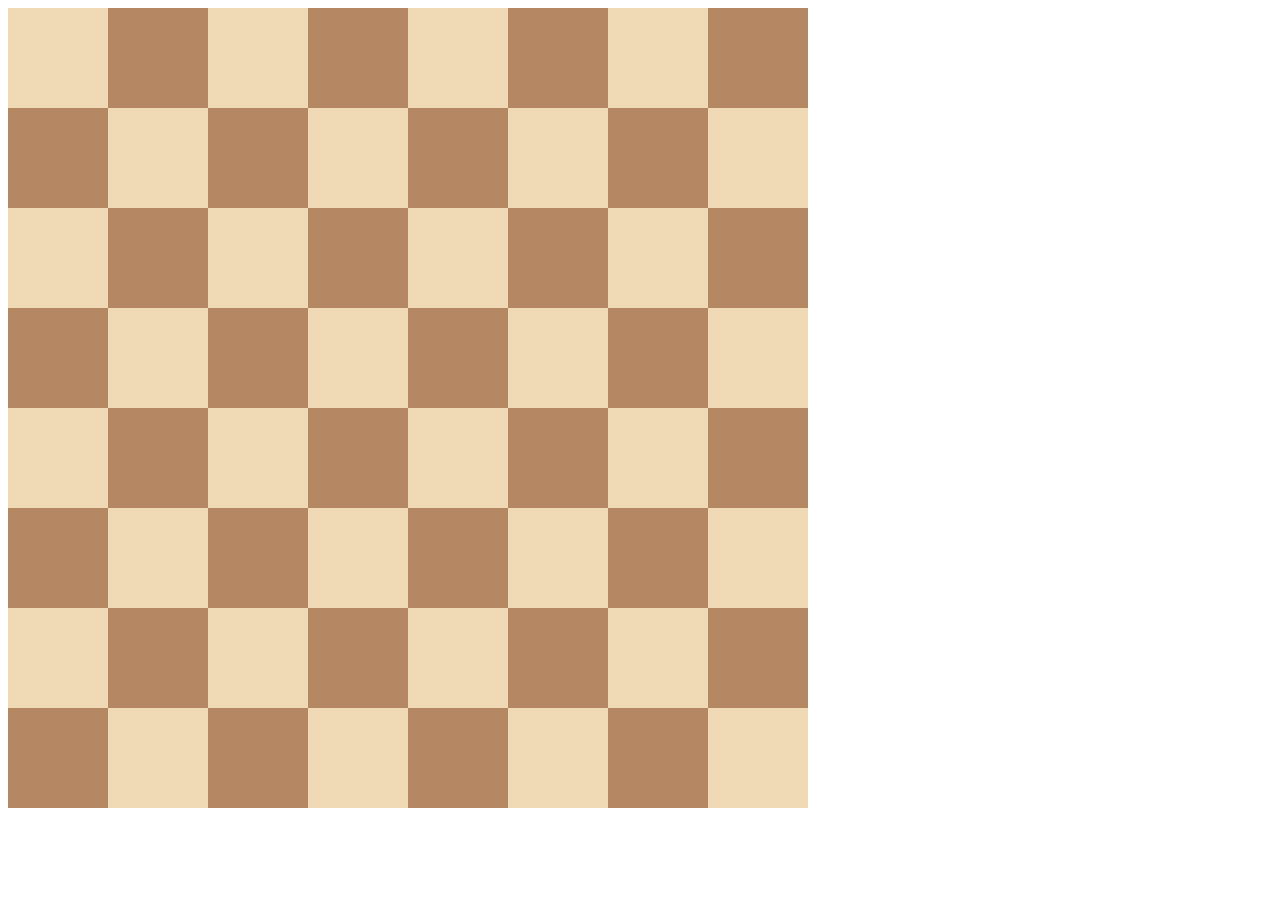
<file: 10.0 Display Grid/index.html>
<!DOCTYPE html>
<html>

<head>
  <title>Chessboard</title>
  <style>
    /* Write your code here */
    /* Each square should be 100px by 100px */
    /* My colours for white: #f0d9b5, black: #b58863 */
    .container {
      width: 40%;
      display: grid;
      grid-template-columns: repeat(8, 1fr);
      grid-template-rows: repeat(8, 1fr);
    }

    .white {
      width: 100px;
      height: 100px;
      background-color: #f0d9b5;
    }

    .black {
      width: 100px;
      height: 100px;
      background-color: #b58863;
    }
  </style>
</head>

<body>
  <div class="container">
    <div class="white"></div>
    <div class="black"></div>
    <div class="white"></div>
    <div class="black"></div>
    <div class="white"></div>
    <div class="black"></div>
    <div class="white"></div>
    <div class="black"></div>
    <div class="black"></div>
    <div class="white"></div>
    <div class="black"></div>
    <div class="white"></div>
    <div class="black"></div>
    <div class="white"></div>
    <div class="black"></div>
    <div class="white"></div>
    <div class="white"></div>
    <div class="black"></div>
    <div class="white"></div>
    <div class="black"></div>
    <div class="white"></div>
    <div class="black"></div>
    <div class="white"></div>
    <div class="black"></div>
    <div class="black"></div>
    <div class="white"></div>
    <div class="black"></div>
    <div class="white"></div>
    <div class="black"></div>
    <div class="white"></div>
    <div class="black"></div>
    <div class="white"></div>
    <div class="white"></div>
    <div class="black"></div>
    <div class="white"></div>
    <div class="black"></div>
    <div class="white"></div>
    <div class="black"></div>
    <div class="white"></div>
    <div class="black"></div>
    <div class="black"></div>
    <div class="white"></div>
    <div class="black"></div>
    <div class="white"></div>
    <div class="black"></div>
    <div class="white"></div>
    <div class="black"></div>
    <div class="white"></div>
    <div class="white"></div>
    <div class="black"></div>
    <div class="white"></div>
    <div class="black"></div>
    <div class="white"></div>
    <div class="black"></div>
    <div class="white"></div>
    <div class="black"></div>
    <div class="black"></div>
    <div class="white"></div>
    <div class="black"></div>
    <div class="white"></div>
    <div class="black"></div>
    <div class="white"></div>
    <div class="black"></div>
    <div class="white"></div>
  </div>
</body>

</html>
</file>
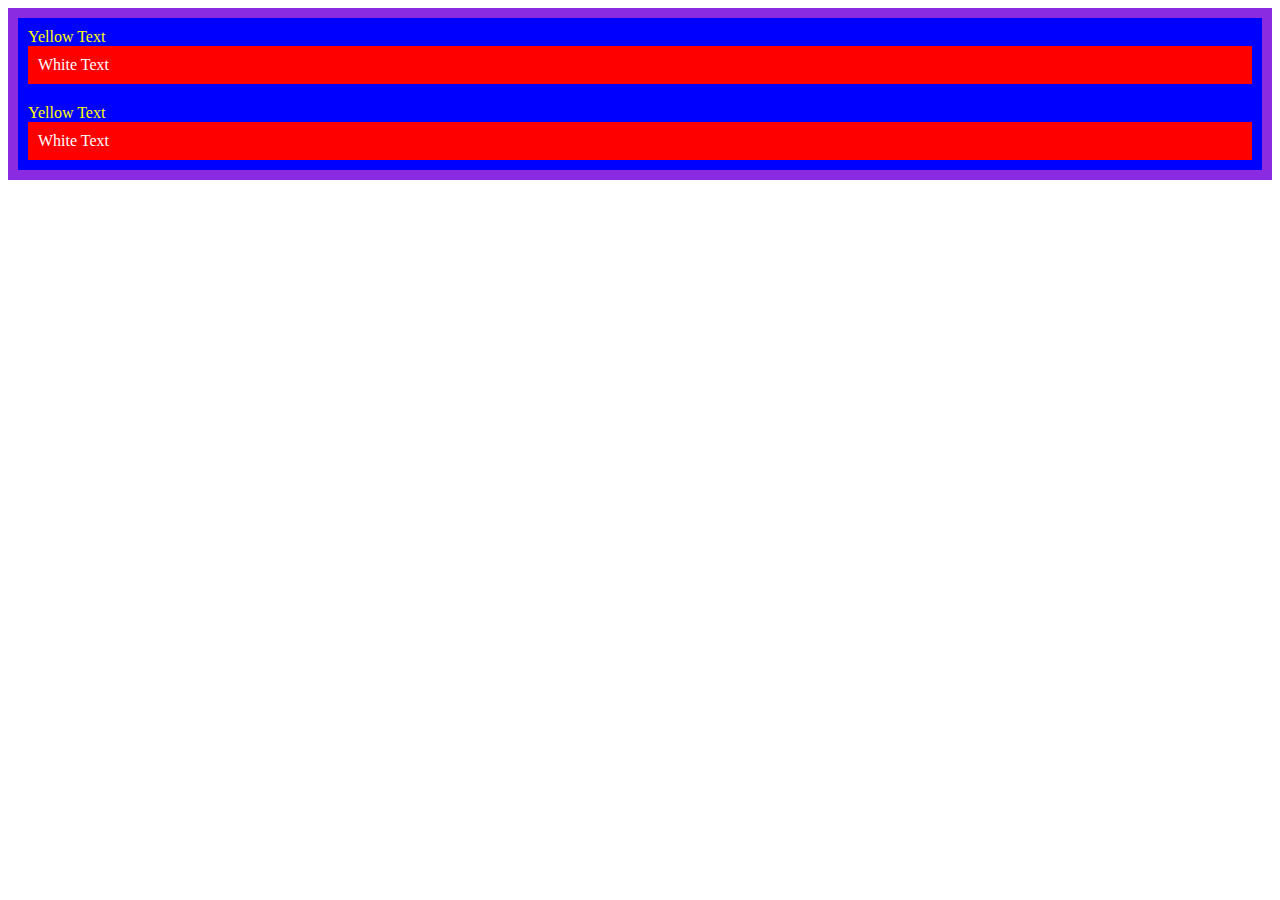
<file: 7.0+CSS+Cascade/index.html>
<!DOCTYPE html>
<html lang="en">

<head>
  <meta charset="UTF-8">
  <title>CSS Cascade</title>
  <link rel="stylesheet" href="./style.css">
</head>

<body>
  <div id="outer-box" class="box">
    <div class="box">
      <p>Yellow Text</p>
      <div class="box inner-box">
        <p class="white-text">White Text</p>
      </div>
    </div>
    <div class="box">
      <p>Yellow Text</p>
      <div class="box inner-box">
        <p class="white-text">White Text</p>
      </div>
    </div>
  </div>
</body>

</html>
</file>
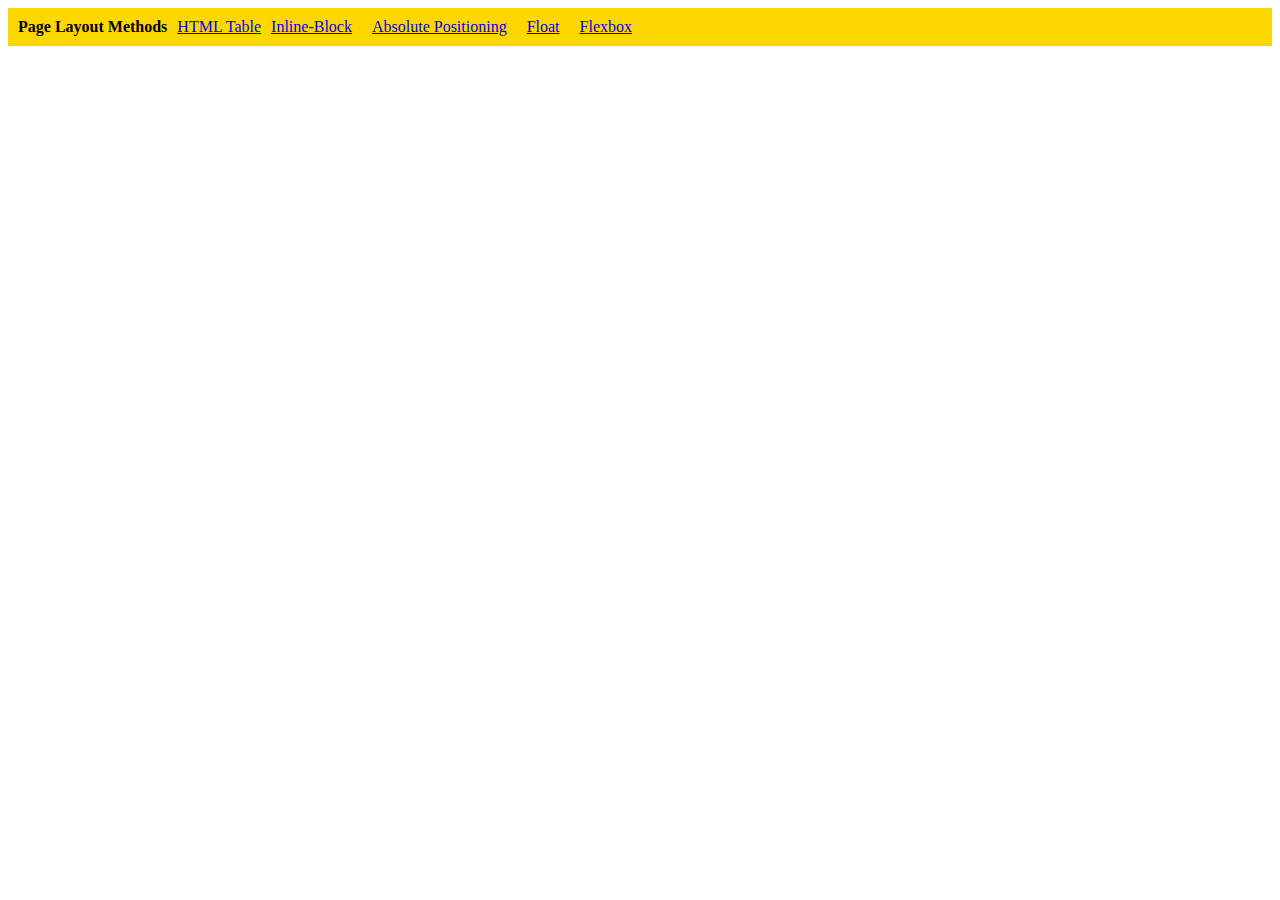
<file: 9.0 Display Flex/index.html>
<!DOCTYPE html>
<html lang="en">

<head>
  <meta charset="UTF-8">
  <meta name="viewport" content="width=device-width, initial-scale=1.0">
  <title>Column Layout Methods</title>
  <style>
    p {
      padding: 0;
      margin: 0;
      font-weight: 700;
    }

    li {
      list-style: none;
    }

    .container {
      padding: 10px;
      background-color: gold;
      display: flex;
      gap: 10px;
    }

  </style>
</head>

<body>
  <div class="container">
    <p>Page Layout Methods</p>

    <li><a href="./html-table.html">HTML Table</a></li>
    <li><a href="./inline-block.html">Inline-Block</li>
    <li><a href="./absolute-position.html">Absolute Positioning</li>
    <li><a href="./float.html">Float</li>
    <li><a href="./flex.html">Flexbox</li>

  </div>
</body>

</html>
</file>
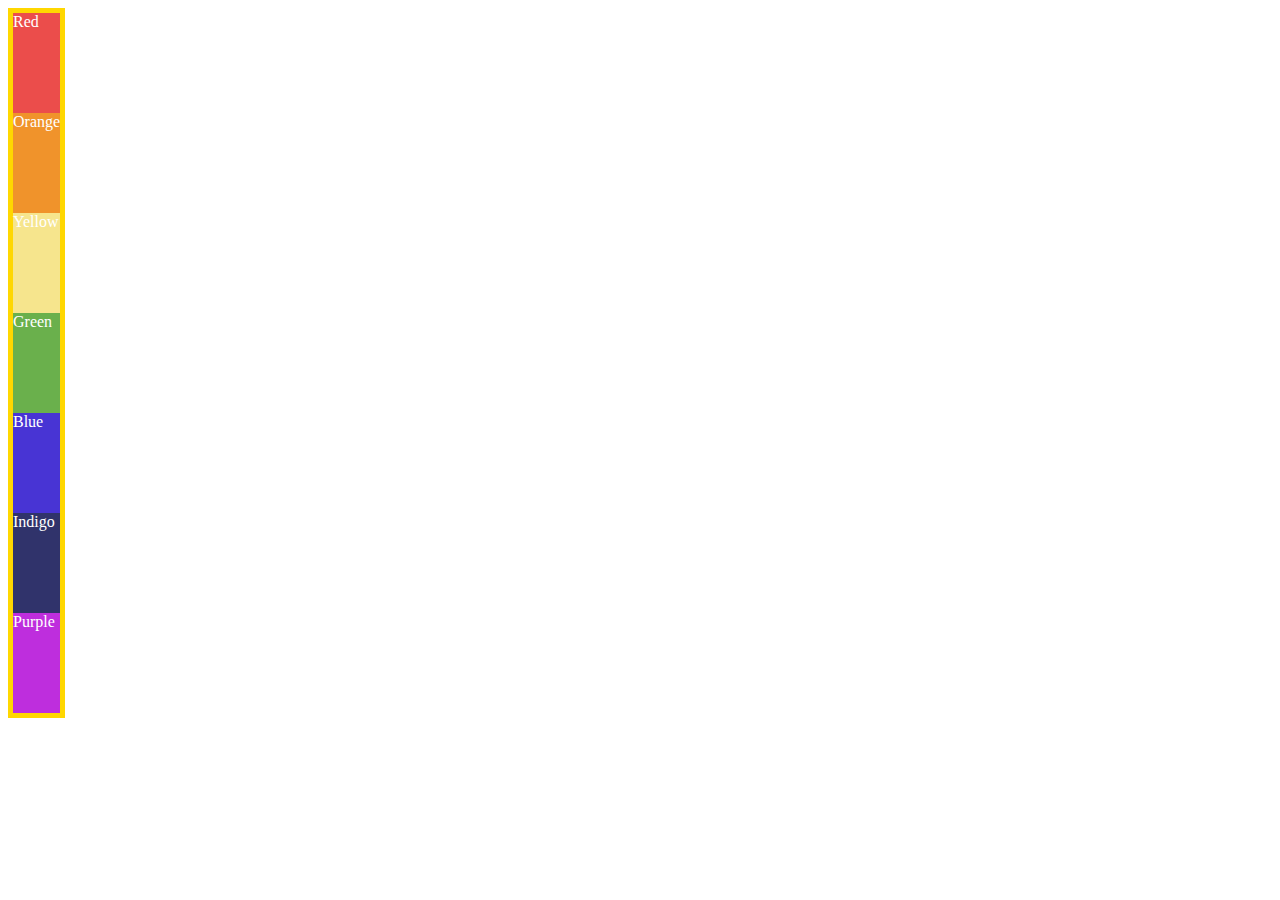
<file: 9.1 Flex Direction/index.html>
<!DOCTYPE html>
<html lang="en">

<head>
  <meta charset="UTF-8">
  <meta name="viewport" content="width=device-width, initial-scale=1.0">
  <title>Flex Direction</title>
  <!-- HINT:
  https://developer.mozilla.org/en-US/docs/Web/CSS/Universal_selectors
  https://developer.mozilla.org/en-US/docs/Learn/CSS/Building_blocks/Selectors/Combinators 
  -->
  <style>
    .container {
      color: white;
      border: 5px solid gold;
      display: inline-flex;
      flex-direction: column;
    }

    .container div {
      flex-basis: 100px;
    }

    /*
Select all the elements that are the direct
children of the .container class.
    */

    .red {background-color: #eb4d4b;}
    .orange {background-color: #f0932b;}
    .yellow {background-color: #f6e58d;}
    .green {background-color: #6ab04c;}
    .blue {background-color: #4834d4;}
    .indigo {background-color: #30336b;}
    .purple {background-color: #be2edd;}
  </style>
</head>

<body>
  <div class="container">
    <div class="red">Red</div>
    <div class="orange">Orange</div>
    <div class="yellow">Yellow</div>
    <div class="green">Green</div>
    <div class="blue">Blue</div>
    <div class="indigo">Indigo</div>
    <div class="purple">Purple</div>
  </div>
  
</body>

</html>
</file>
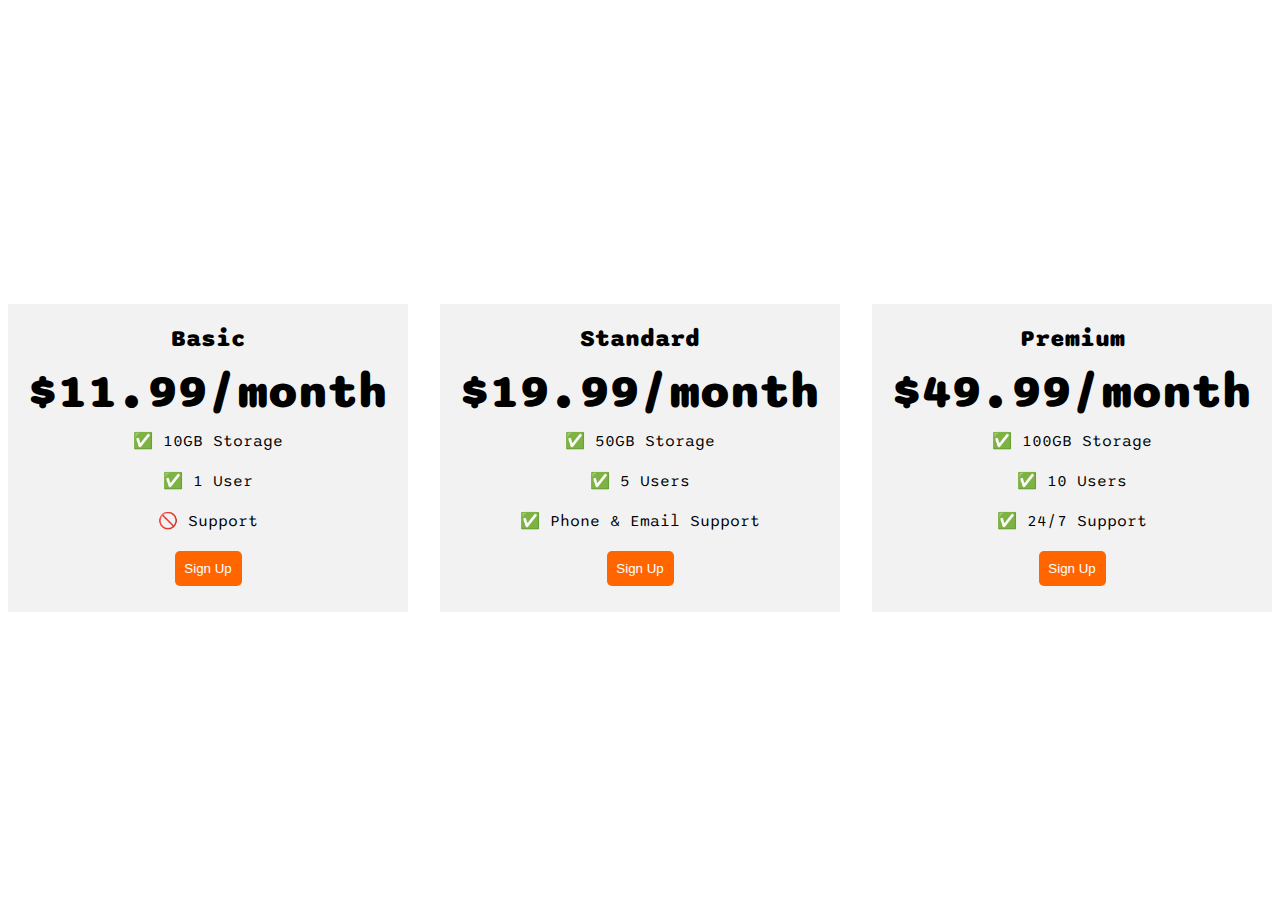
<file: 9.4 Flexbox Pricing Table/index.html>
<!DOCTYPE html>
<html>
  <head>
    <title>Flexbox Pricing Table</title>
    <link rel="preconnect" href="https://fonts.googleapis.com" />
    <link rel="preconnect" href="https://fonts.gstatic.com" crossorigin />
    <link
      href="https://fonts.googleapis.com/css2?family=Sono:wght@400;700&display=swap"
      rel="stylesheet"
    />
    <style>
      body {
        font-family: "Sono", sans-serif;
      }

      .pricing-container {
        width: 100%;
        height: 100vh;
        display: flex;
        align-items: center;
        justify-content: center;
        gap: 32px;
      }

      .pricing-plan {
        width: 440px;
        height: 268px;
        text-align: center;
        background-color: #f2f2f2;
        padding: 20px 0;
      }

      .plan-title {
        width: 90%;
        margin: 0 auto;
        font-size: 1.5rem;
        font-weight: 800;
      }

      .plan-price {
        width: 90%;
        font-size: 3rem;
        font-weight: 800;
        margin: 10px auto;
      }

      .plan-features {
        width: 90%;
        list-style: none;
        padding: 0;
        margin: 0 auto;
      }

      .plan-features li {
        align-items: center;
        margin: 0 auto;
        margin-bottom: 20px;
      }

      .plan-button {
        width: 67px;
        height: 35px;
        background-color: #ff6600;
        color: #fff;
        border-style: none;
        border-radius: 5px;
      }
      

      /* Hint: What can you do with a media query and flexbox? */
      @media (max-width: 1250px) {
        .pricing-container {
          width: 100%;
          flex-direction: column;
          margin: 48px auto;
        }

        .pricing-plan {
          width: 400px;
        }
      }
    </style>
  </head>

  <body>
    <div class="pricing-container">
      <div class="pricing-plan">
        <div class="plan-title">Basic</div>
        <div class="plan-price">$11.99/month</div>
        <ul class="plan-features">
          <li>✅ 10GB Storage</li>
          <li>✅ 1 User</li>
          <li>🚫 Support</li>
        </ul>
        <button class="plan-button">Sign Up</button>
      </div>
      <div class="pricing-plan">
        <div class="plan-title">Standard</div>
        <div class="plan-price">$19.99/month</div>
        <ul class="plan-features">
          <li>✅ 50GB Storage</li>
          <li>✅ 5 Users</li>
          <li>✅ Phone &amp; Email Support</li>
        </ul>
        <button class="plan-button">Sign Up</button>
      </div>
      <div class="pricing-plan">
        <div class="plan-title">Premium</div>
        <div class="plan-price">$49.99/month</div>
        <ul class="plan-features">
          <li>✅ 100GB Storage</li>
          <li>✅ 10 Users</li>
          <li>✅ 24/7 Support</li>
        </ul>
        <button class="plan-button">Sign Up</button>
      </div>
    </div>
  </body>
</html>
</file>
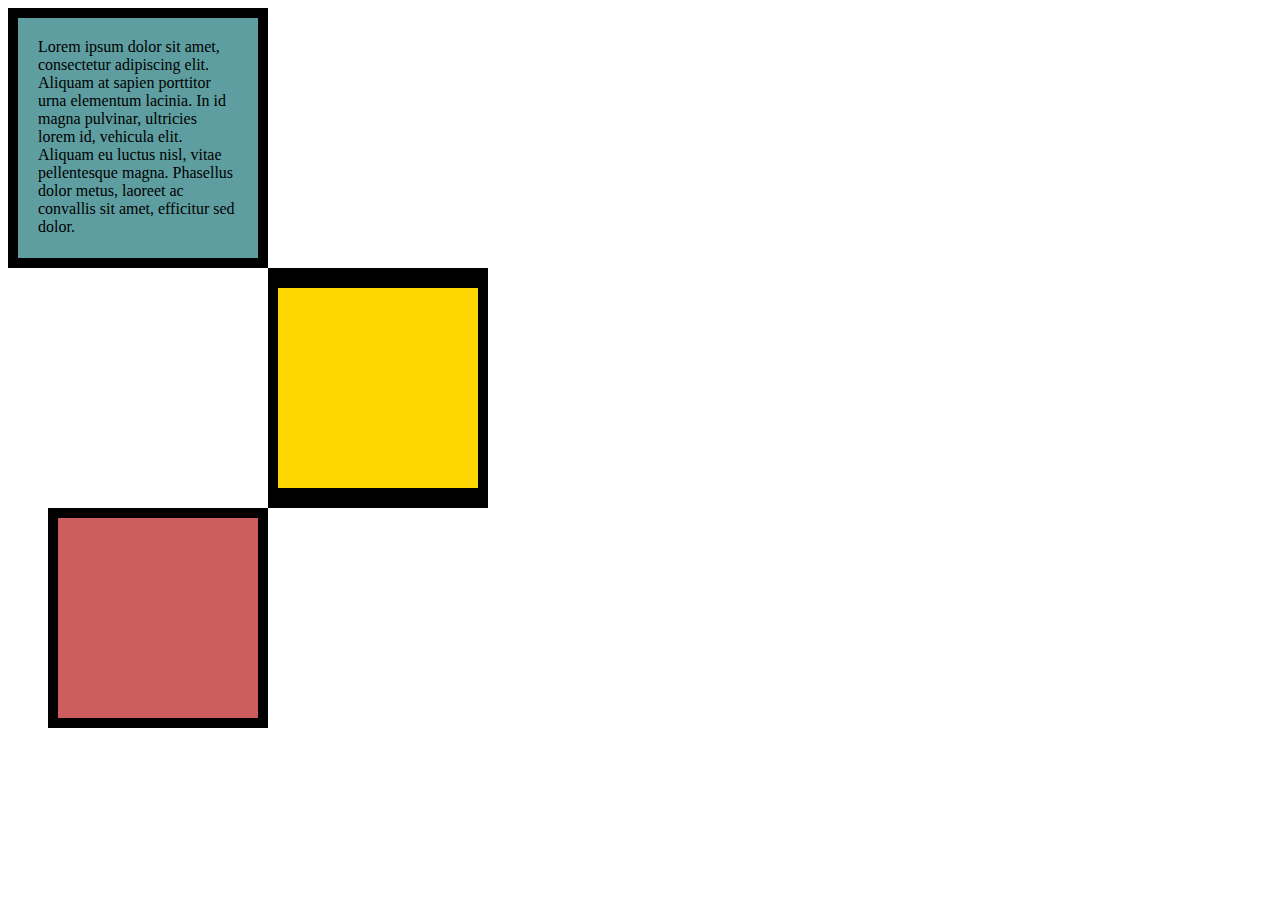
<file: 6.3+CSS+Box+Model/6.3 CSS Box Model/index.html>
<!DOCTYPE html>
<html lang="en">

<head>
  <meta charset="UTF-8">
  <title>CSS Box Model</title>
  <style>
    /* Write your CSS code here */
    div{
      height: 200px;
      width: 200px;
    }

    #div1 {
      background-color: cadetblue;
      padding: 20px;
      border: 10px solid #000;
    }

    p {
      margin: 0;
    }

    #div2{
      background-color: gold;
      border-top: 20px solid #000;
      border-bottom: 20px solid #000;
      border-left: 10px solid #000;
      border-right: 10px solid #000;
      margin-left: 260px;
    }

    #div3{
      background-color: indianred;
      border: 10px solid #000;
      margin-left: 40px;
    }

  </style>
</head>

<body>


  <!-- TODOs:
1. Create 3 Boxes using the div element.
2. Set their sizes to 200px heigh by 200px wide.
3. Set different background colors for each of the boxes (I used cadetblue, gold and indianred).
4. Add a paragraph <p> element into the first div and add the following words:
    Lorem ipsum dolor sit amet, consectetur adipiscing elit. Aliquam at sapien porttitor urna elementum lacinia. In
    id magna pulvinar, ultricies lorem id, vehicula elit. Aliquam eu luctus nisl, vitae pellentesque magna. Phasellus
    dolor metus, laoreet ac convallis sit amet, efficitur sed dolor.
5. Set the 1st div to have 20px padding all around with a black 10px border.
6. Fix the style of the <p> element to remove all margins.
Hint: Use the CSS inspector in Chrome.
7. Set the 2nd div to have a 20px border on top and bottom and 10px border left and right. (See goal image)
8. Set the 3rd div to have a 10px border 
9. Set the margins for the divs so that each box corner touches the other. (See the goal image)
-->


  <div id="div1">
    <p>
      Lorem ipsum dolor sit amet, consectetur adipiscing elit. Aliquam at sapien porttitor urna elementum lacinia. In
      id magna pulvinar, ultricies lorem id, vehicula elit. Aliquam eu luctus nisl, vitae pellentesque magna. Phasellus
      dolor metus, laoreet ac convallis sit amet, efficitur sed dolor.
    </p>
  </div>

  <div id="div2"></div>

  <div id="div3"></div>

</body>

</html>
</file>
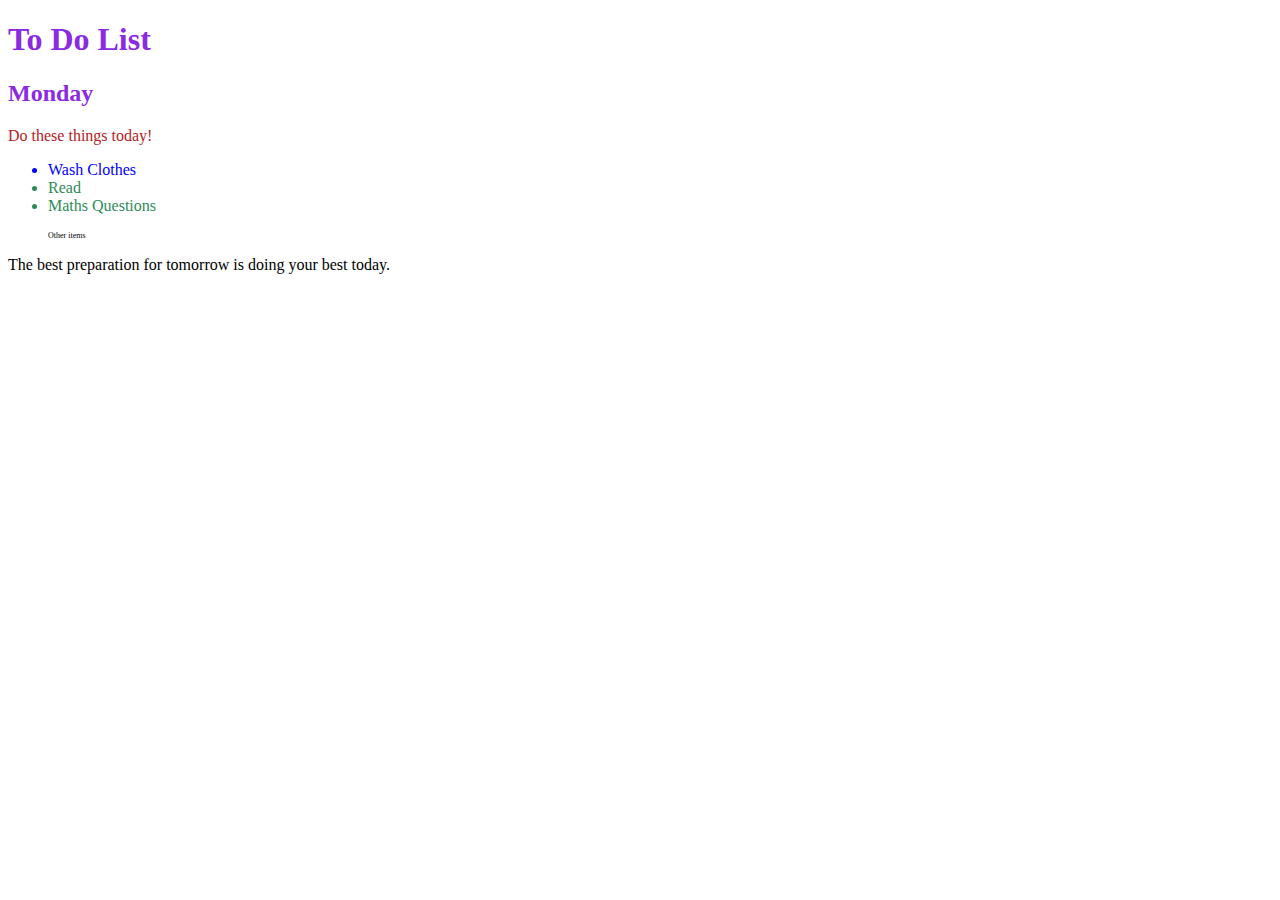
<file: 7.1+Combining+Selectors/7.1 Combining Selectors/index.html>
<!DOCTYPE html>
<html lang="en">

<head>
  <meta charset="UTF-8">
  <title>Combining CSS Selectors</title>
  <link rel="stylesheet" href="./style.css">
</head>

<!-- Don't change any of the HTML code! -->

<body>
  <h1>To Do List</h1>
  <h2>Monday</h2>
  <div class="box">
    <p class="done">Do these things today!</p>
    <ul class="list">
      <li>Wash Clothes</li>
      <li class="done">Read</li>
      <li class="done">Maths Questions</li>
    </ul>
  </div>

  <ul>
    <p class="done">Other items</p>
  </ul>
  <p>The best preparation for tomorrow is doing your best today.</p>

</body>

</html>
</file>
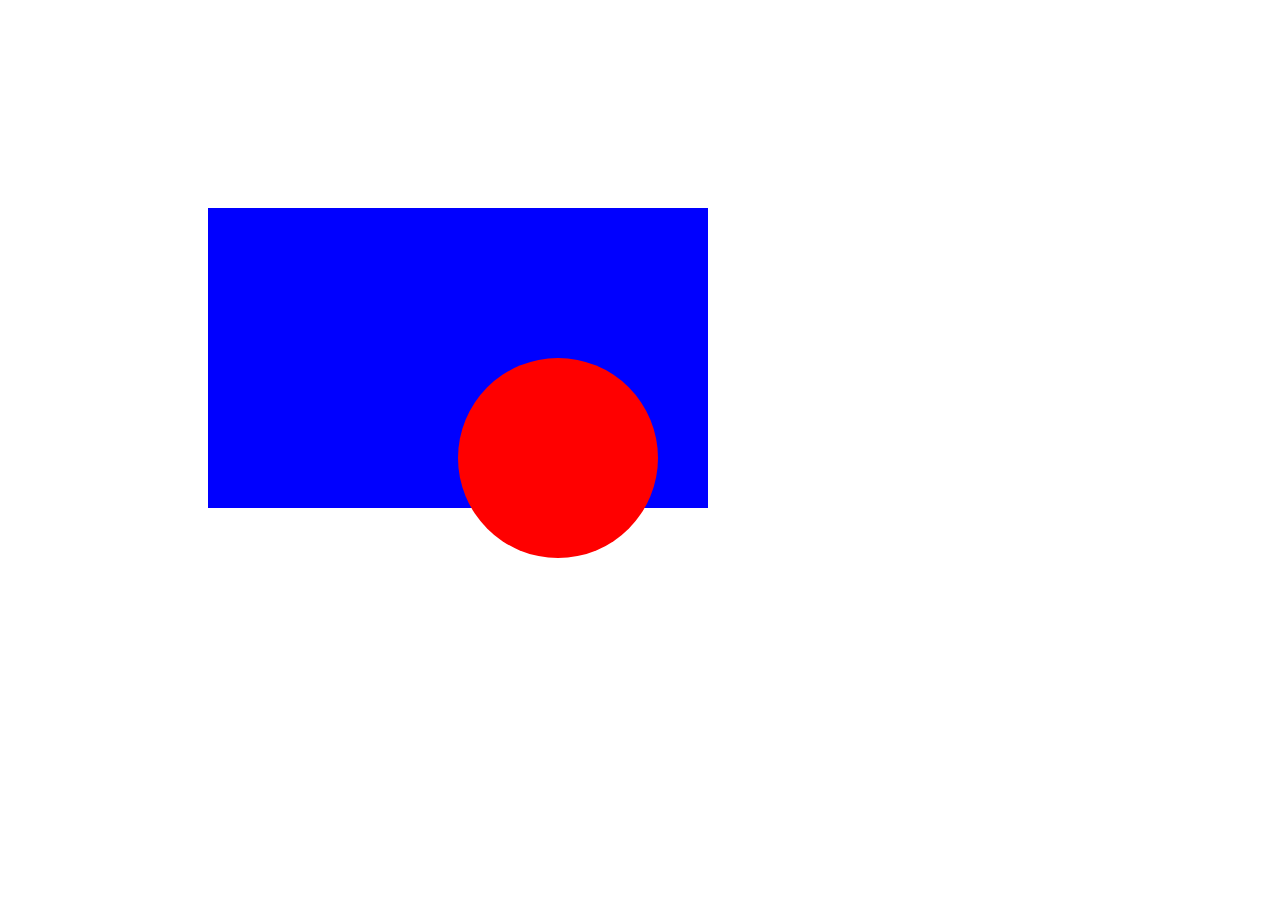
<file: 7.2+CSS+Positioning/7.2 CSS Positioning/index.html>
<!DOCTYPE html>
<html>

<head>
  <title>CSS Positioning Exercise</title>
  <style>
    /* Write your code here */
    .blue-box {
      background-color: blue;
      height: 300px;
      width: 500px;
      position: relative;
      top: 200px;
      left: 200px;
    }

    .red-circle {
      background-color: red;
      height: 200px;
      width: 200px;
      border-radius: 50%;
      position: absolute;
      top: 150px;
      left: 250px;
    }
  </style>
</head>

<body>
  <div class="blue-box">
    <div class="red-circle">
    </div>
  </div>

</body>

</html>
</file>
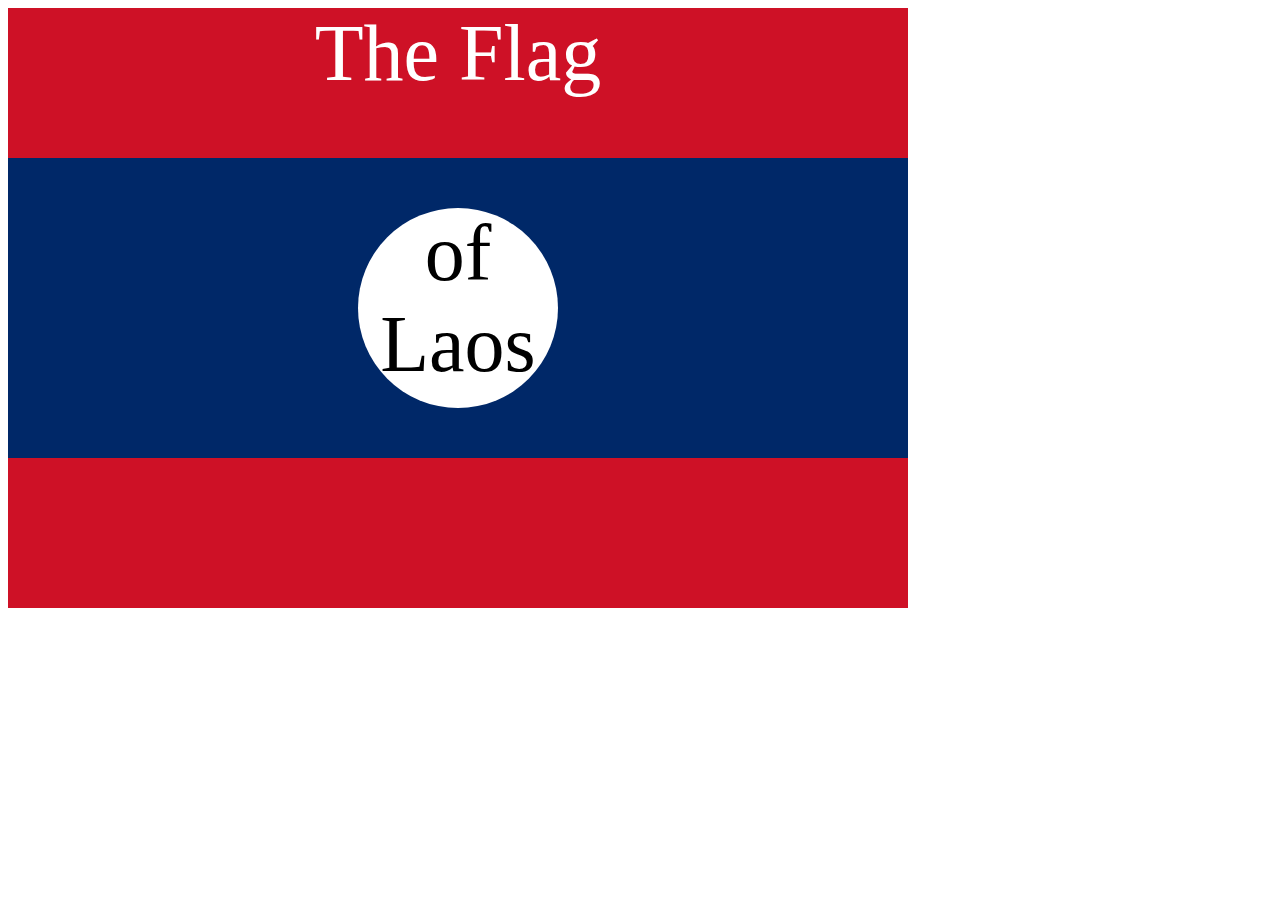
<file: 7.3+Flag+Project/7.3 CSS Flag Project/index.html>
<!DOCTYPE html>
<html lang="en">

<head>
  <meta charset="UTF-8">
  <title>CSS Flag Project</title>
  <style>
    /* Write your CSS Code here */
    .flag {
      height: 600px;
      width: 900px;
      background-color: #ce1126;
      position: relative;
    }

    .flag > p {
      font-size: 80px;
      color: #fff;
      text-align: center;
      margin: 0;
      padding: 0;
    }

    .flag > div {
      height: 300px;
      width: 100%;
      background-color: #002868;
      position: absolute;
      top: 150px;
    }

    .flag > div > div {
      height: 200px;
      width: 200px;
      border-radius: 50%;
      background-color: #fff;
      position: absolute;
      top: 50px;
      left: 350px;
    }

    .flag > div > div > p {
      font-size: 80px;
      color: #000;
      text-align: center;
      margin: 0;
      padding: 0;
    }
  </style>
</head>

<!-- 
  IMPORTANT! Do not change any HTML
Don't add any classes/ids/elements 
Use what you know about combining selectors 
and CSS specificity instead.
Hint 1: The flag is 900px by 600px and the circle is 200px by 200px.
Hint 2: You can use CSS inspection to get the colors from
https://appbrewery.github.io/flag-of-laos/
-->

<body>
  <div class="flag">
    <p>The Flag</p>
    <div>
      <div>
        <p>of Laos</p>
      </div>
    </div>
  </div>
</body>

</html>
</file>
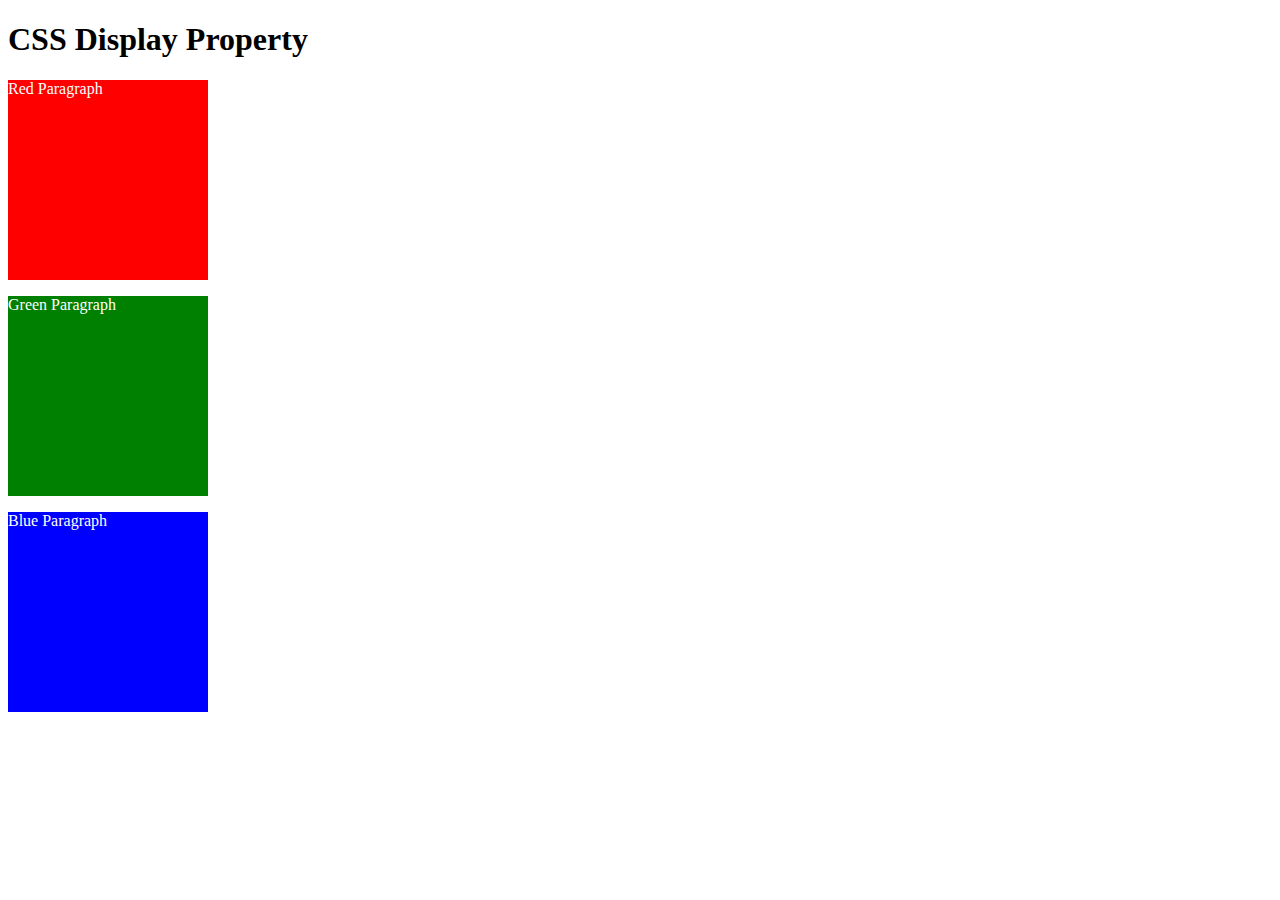
<file: 8.0+CSS+Display/8.0 CSS Display/index.html>
<!DOCTYPE html>
<html>

<!-- 
  TODO
1. By changing only the display property of the CSS make all 3 squares line up horizontally like in goal1 image.
2. Change only the display property to make all 3 squares line up vertically like in goal2 image. 
-->

<head>
  <title>CSS Display Property Example</title>
  <style>
    p {
      color: white;
    }

    .red {
      display: block;
      width: 200px;
      height: 200px;
      background-color: red;
    }

    .green {
      display: block;
      width: 200px;
      height: 200px;
      background-color: green;
    }

    .blue {
      display: block;
      width: 200px;
      height: 200px;
      background-color: blue;
    }
  </style>
</head>


<body>
  <h1>CSS Display Property</h1>
  <p class="red">Red Paragraph </p>
  <p class="green">Green Paragraph</p>
  <p class="blue">Blue Paragraph</p>
</body>

</html>
</file>
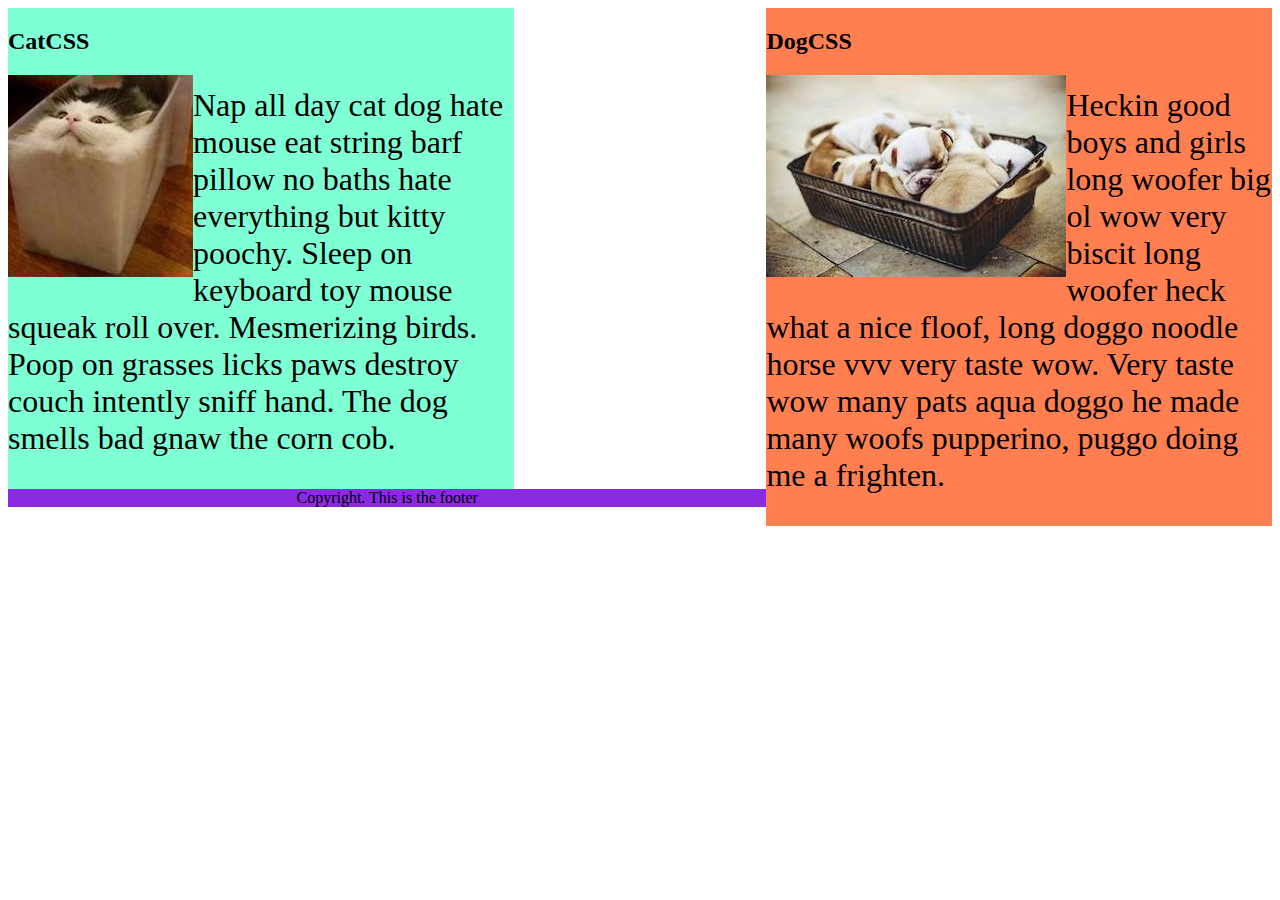
<file: 8.1+CSS+Float/8.1 CSS Float/index.html>
<!DOCTYPE html>
<html lang="en">

<!-- TODO
1. Make both paragraph elements wrap around the image.
2. Use Float to move the cat div to the left and the dog div to the right.
3. Use clear to make the footer go below both the cat and dog div. -->

<head>
  <meta charset="UTF-8">
  <title>CSS Float</title>
  <style>
    div {
      display: inline-block;
      width: 40%;
    }

    .cat img {
      float: left;
    }

    .dog img {
      float: left;
    }
    p {
      font-size: 2em;
    }

    .cat {
      background-color: aquamarine;
    }

    .dog {
      background-color: coral;
      float: right;
    }

    footer {
      text-align: center;
      background-color: blueviolet;
      clear: left;
    }
  </style>
</head>

<body>
  <div class="cat">
    <h2>CatCSS</h2>

    <img src="cat.jpeg" alt="cat in a box" />
    <p class="first-paragraph">Nap all day cat dog hate mouse eat string barf pillow no baths hate everything but kitty
      poochy. Sleep on keyboard
      toy
      mouse squeak roll over. Mesmerizing birds. Poop on grasses licks paws destroy couch intently sniff hand. The dog
      smells
      bad gnaw the corn cob.</p>
  </div>
  <div class="dog">
    <h2>DogCSS</h2>
    <img src="dog.jpeg" alt="dogs in a box" />
    <p class="second-paragraph">Heckin good boys and girls long woofer big ol wow very biscit long woofer heck what a
      nice
      floof, long doggo noodle
      horse vvv very taste wow. Very taste wow many pats aqua doggo he made many woofs pupperino, puggo doing me a
      frighten.</p>
  </div>

  <footer>Copyright. This is the footer</footer>
</body>

</html>
</file>
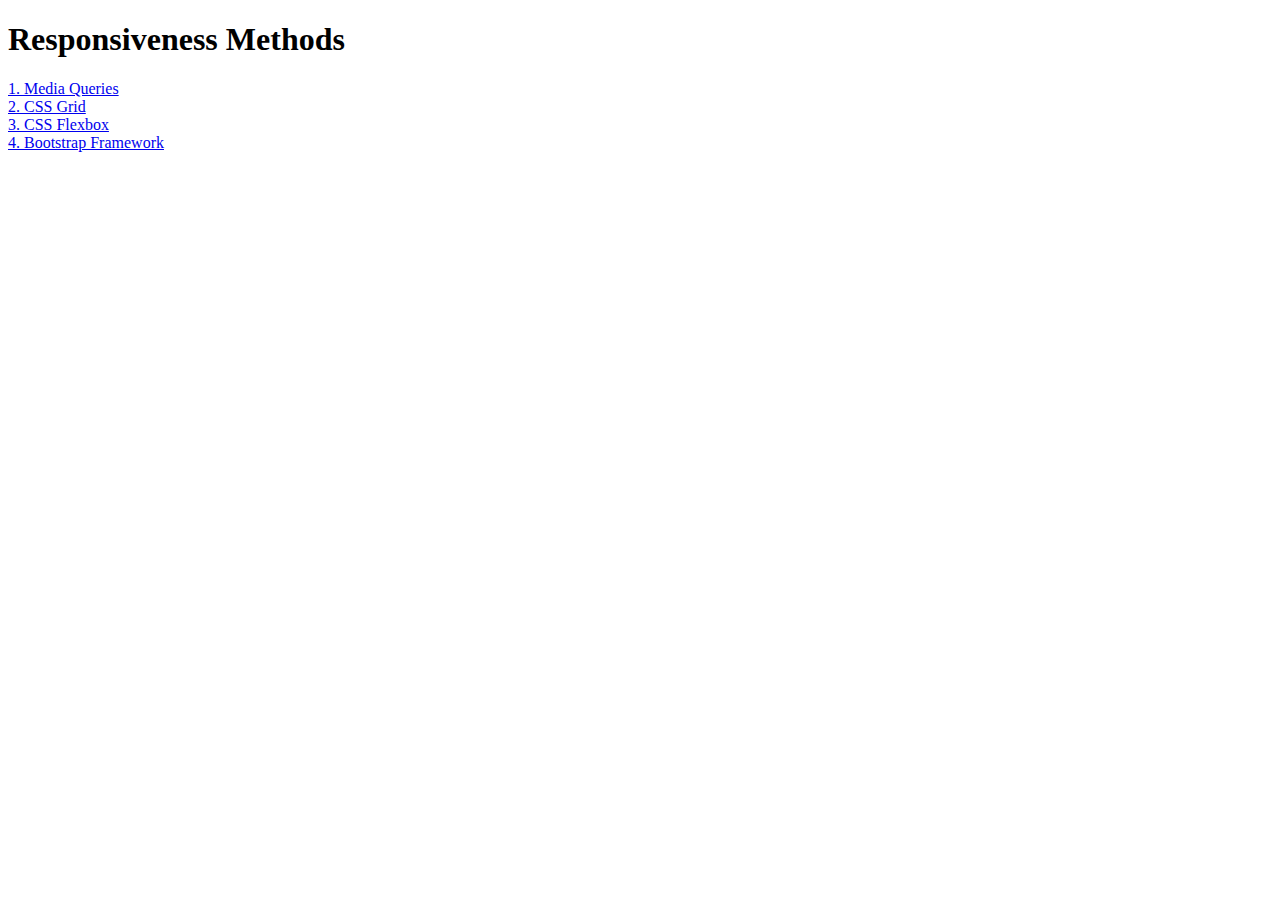
<file: 8.2+Responsiveness/8.2 Responsiveness/index.html>
<!DOCTYPE html>
<html lang="en">

<head>
  <meta charset="UTF-8">
  <meta name="viewport" content="width=device-width, initial-scale=1.0">
  <title>Responsiveness</title>
  <style>
    a {
      display: block;
    }
  </style>
</head>

<body>
  <h1>Responsiveness Methods</h1>
  <a href="./media-query.html">1. Media Queries</a>
  <a href="./grid.html">2. CSS Grid</a>
  <a href="./flexbox.html">3. CSS Flexbox</a>
  <a href="./bootstrap.html">4. Bootstrap Framework</a>
</body>

</html>
</file>
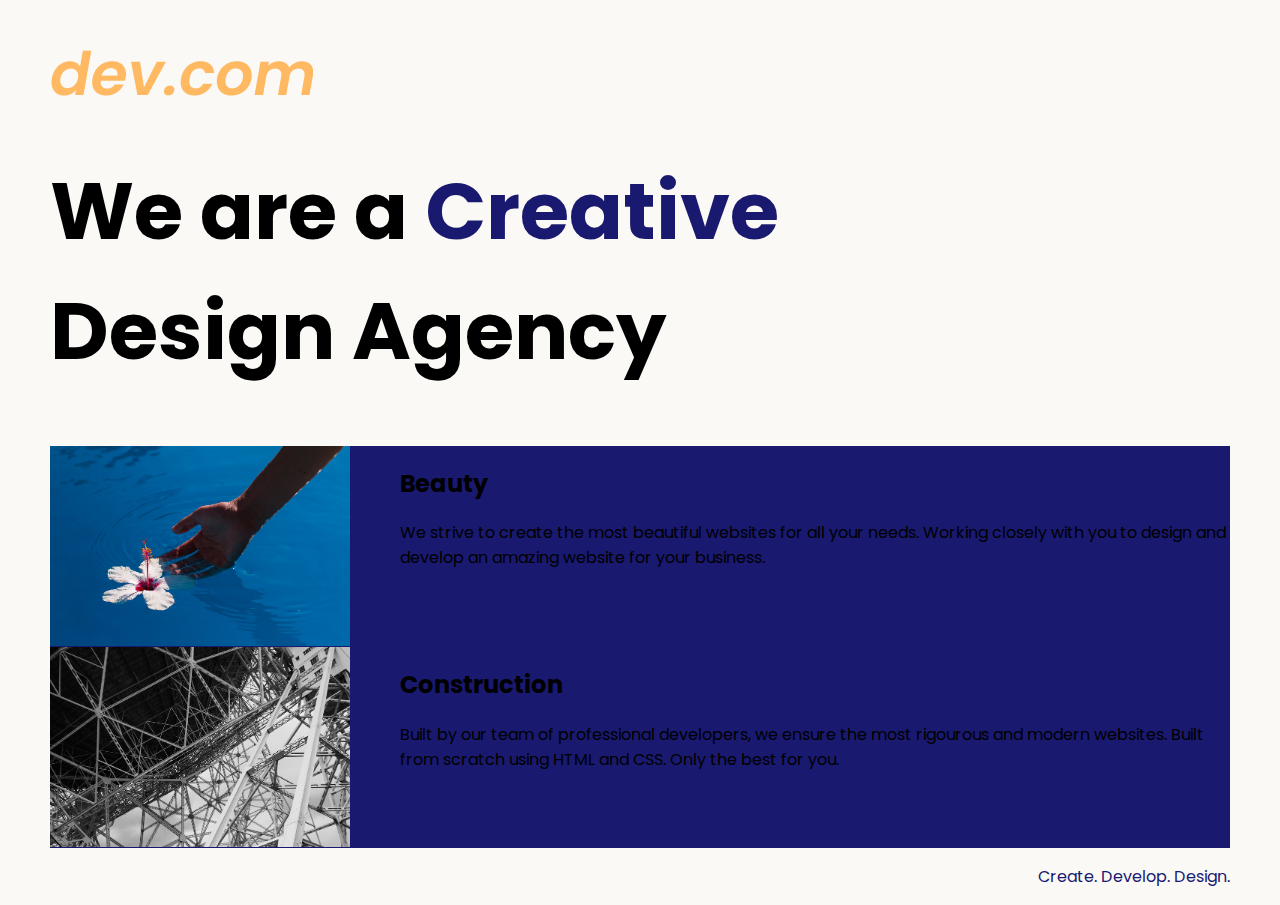
<file: 8.4+Web+Design+Agency+Project/8.4 Web Design Agency Project/index.html>
<!DOCTYPE html>
<html lang="en">

<head>
  <meta charset="UTF-8">
  <meta name="viewport" content="width=device-width, initial-scale=1.0">
  <title>Agency</title>
  <link rel="stylesheet" href="./style.css">
  <link rel="preconnect" href="https://fonts.googleapis.com">
  <link rel="preconnect" href="https://fonts.gstatic.com" crossorigin>
  <link href="https://fonts.googleapis.com/css2?family=Poppins:wght@400;700&display=swap" rel="stylesheet">
</head>

<body>
  <div class="main">
    <img class="logo" src="./assets/images/logo.png" alt="logo">
    <h1>We are a <span>Creative</span> <br> Design Agency</h1>
    <div class="left card"><img class="tile-image" src="./assets/images/beautiful.jpg" alt="hand and flower in water">
      <h2 class="card-title">Beauty</h2>
      <p class="card-text">We strive to create the most beautiful websites for all your needs. Working closely with you
        to
        design and
        develop an amazing website for your business.</p>
    </div>

    <div class="right card"><img class="tile-image" src="./assets/images/construction.jpg" alt="metal structure">
      <h2 class="card-title">Construction</h2>
      <p>Built by our team of professional developers, we ensure the most rigourous and modern websites. Built from
        scratch using HTML and CSS. Only the best for you.</p>
    </div>

  </div>
  <footer>
    <p>Create. Develop. Design.</p>
  </footer>
</body>

</html>
</file>
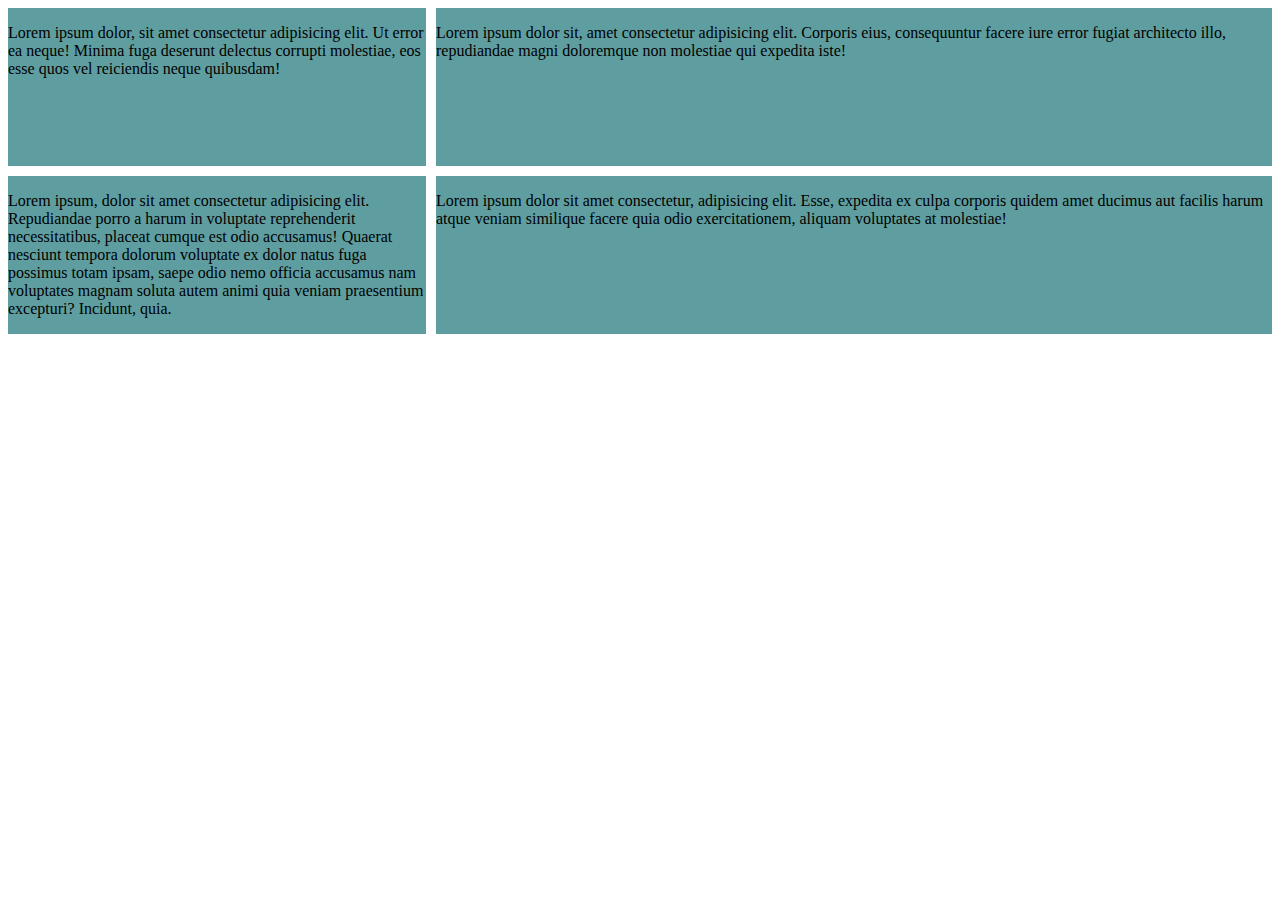
<file: 10.0 Display Grid/example.html>
<!DOCTYPE html>
<html>

<head>
  <title>CSS Grid vs Flexbox</title>
  <style>
    .container {
      display: grid;
      grid-template-columns: 1fr 2fr;
      grid-template-rows: 1fr 1fr;
      gap: 10px
    }

    .container>* {
      background-color: cadetblue;
    }
  </style>
</head>

<body>
  <div class="container">
    <div class="one">
      <p>Lorem ipsum dolor, sit amet consectetur adipisicing elit. Ut error ea neque! Minima fuga deserunt delectus
        corrupti molestiae, eos esse quos vel reiciendis neque quibusdam!</p>
    </div>
    <div class="two">
      <p>Lorem ipsum dolor sit, amet consectetur adipisicing elit. Corporis eius, consequuntur facere iure error fugiat
        architecto illo, repudiandae magni doloremque non molestiae qui expedita iste!</p>
    </div>
    <div class="three">
      <p>Lorem ipsum, dolor sit amet consectetur adipisicing elit. Repudiandae porro a harum in voluptate reprehenderit
        necessitatibus, placeat cumque est odio accusamus! Quaerat nesciunt tempora dolorum voluptate ex dolor natus
        fuga possimus totam ipsam, saepe odio nemo officia accusamus nam voluptates magnam soluta autem animi quia
        veniam praesentium excepturi? Incidunt, quia.</p>
    </div>
    <div>
      <p>Lorem ipsum dolor sit amet consectetur, adipisicing elit. Esse, expedita ex culpa corporis quidem amet ducimus
        aut facilis harum atque veniam similique facere quia odio exercitationem, aliquam voluptates at molestiae!</p>
    </div>
  </div>

</body>

</html>
</file>
<file: 7.0+CSS+Cascade/style.css>
/* Don't change the existing CSS. */

.box {
  background-color: blue;
  padding: 10px;
}

p {
  color: yellow;
  margin: 0;
  padding: 0;
}

#outer-box {
  background-color: blueviolet;
  padding: 10px;
}

.inner-box {
  background-color: red;
}

.white-text {
  color: #fff;
}
</file>
<file: 7.1+Combining+Selectors/7.1 Combining Selectors/style.css>
/* Write your code here: */

h1, h2 {
    color: blueviolet;
}

.box > .done {
    color: firebrick;
}

.box li {
    color: blue;
}

li.done {
    color: seagreen;
}

ul p.done {
    font-size: 0.5rem;
}
</file>
<file: 8.4+Web+Design+Agency+Project/8.4 Web Design Agency Project/style.css>
body {
  font-family: "Poppins", sans-serif;
  margin: 50px 50px 0 50px;
  background-color: #faf9f6;
  display: flex;
  flex-direction: column;
  min-height: 95vh;
}
.main {
  flex: 1;
  display: grid;
}

.main h1 > span {
  color: #191970;
}

.card {
  
}

.tile-image {
  width: 300px;
  height: 200px;
  float: left;
  padding-right: 50px;
}

.left {
  background-color: #191970;
  float: left;
}

.right {
  background-color: #191970;
  float: right;
}

h1 {
  font-size: 5rem;
}

footer {
  text-align: right;
  color: midnightblue;
}
</file>
